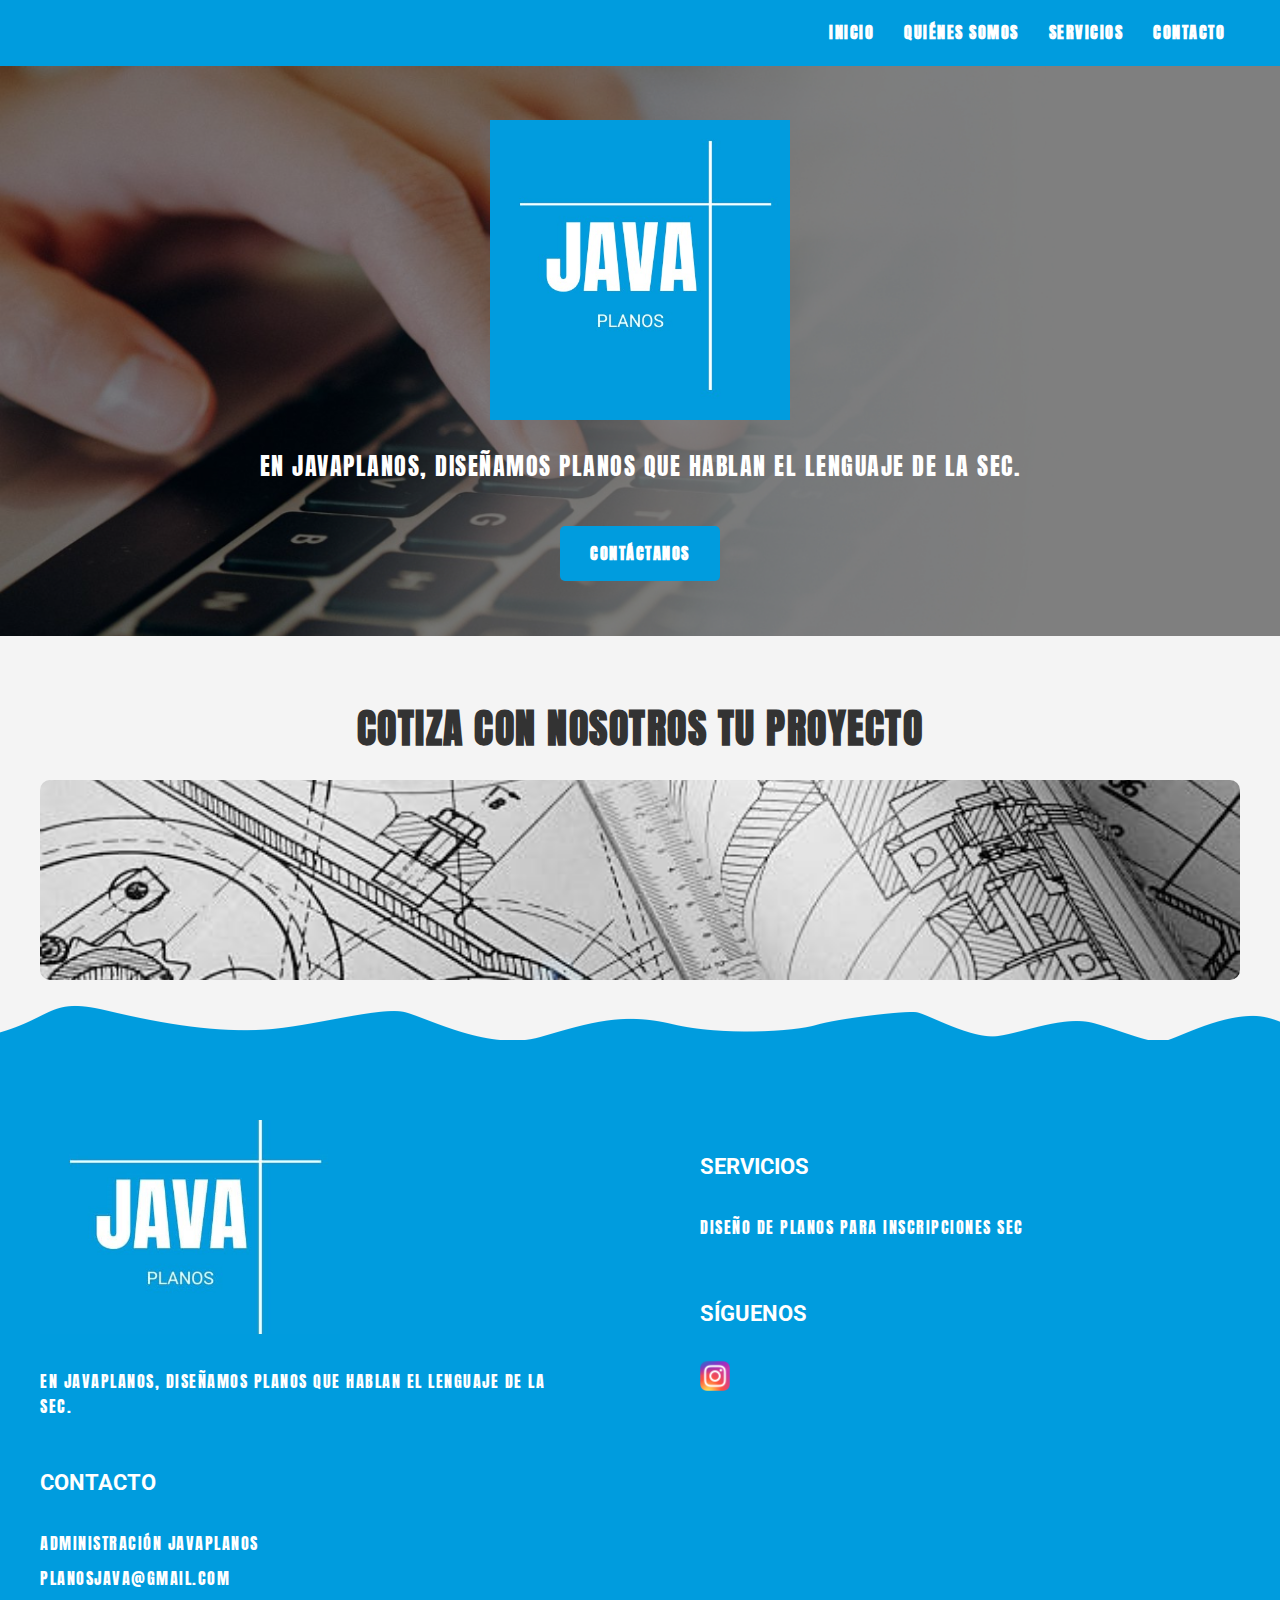
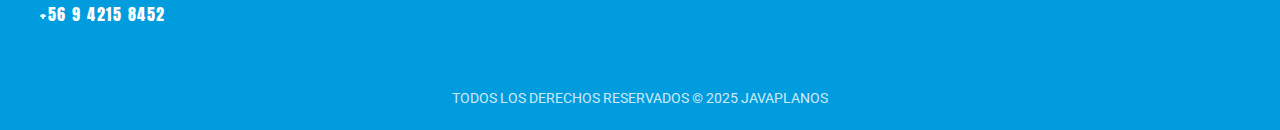
<file: index.html>
<!DOCTYPE html>
<html lang="en">
<head>
    <meta charset="UTF-8">
    <meta name="viewport" content="width=device-width, initial-scale=1.0">
    <title>JAVAPlanos - Diseño de planos</title>
    <link rel="stylesheet" href="styles.css">
    <link rel="icon" type="image/png" href="/favicon.png" />
    <link href="https://fonts.googleapis.com/css2?family=Anton&family=Roboto:wght@300;400;700&display=swap" rel="stylesheet">
</head>
<body>
    <!-- Header -->
    <header class="header">
        <div class="logo">
            
        </div>
        <nav class="nav-menu">
            <ul>
                <li><a href="index.html">Inicio</a></li>
                <li><a href="quienes-somos.html">Quiénes Somos</a></li>
                <li><a href="servicios.html">Servicios</a></li>
                <li><a href="contacto.html">Contacto</a></li>
            </ul>
        </nav>
    </header>

    <!-- Hero Section -->
    <section class="hero">
        <div class="overlay">
            <img src="logo.jpg" alt="JAVAPlanos Logo" class="hero-logo">
            <p>En JAVAPlanos, diseñamos planos que hablan el lenguaje de la SEC.</p>
            <a href="+56 9 4215 8452" class="cta-button">Contáctanos</a>
        </div>
    </section>


    <!-- Categorías de Servicios -->


    <!-- Galería de Imágenes -->
    <section class="gallery">
        <div class="overlay">
        <h2>Cotiza con nosotros tu proyecto</h2>
        </div>
        <div class="grid">
            <img src="1 (7).jpg" alt="Gestión de correos electrónicos">
        </div>
    </section>


    <!-- Footer -->
   <footer class="footer">
    <div class="footer-container">
        <!-- Columna 1: Descripción -->
        <div class="footer-column">
            <img src="logo1.jpg" alt="JAVAPlanos Logo1" class="hero-logo">
            <p>En JAVAPlanos, diseñamos planos que hablan el lenguaje de la SEC.</p>
            <h4>Contacto</h4>
            <ul>
                <li><a href="#">Administración JAVAPlanos</a></li>
                <li><a href="mailto:planosjava@gmail.com">planosjava@gmail.com</a></li>
                <li><a href="tel:pronto">+56 9 4215 8452</a></li>
            </ul>
        </div>

        <!-- Columna 2: Contactos, Servicios y Redes Sociales -->
        <div class="footer-column">

            <h4>Servicios</h4>
            <ul>
                <li><a href="#">Diseño de planos para inscripciones SEC</a></li>
            </ul>

            <h4>Síguenos</h4>
            <div class="social-icons">
                <a href="https://www.instagram.com/javaplanos/?hl=en"><img src="Instagram_logo_2016.webp" alt="Instagram"></a>
            </div>
        </div>
    </div>
    
    <div class="footer-bottom">
        Todos los derechos reservados © 2025 JAVAPlanos
    </div>
</footer>


</body>
</html>
</file>
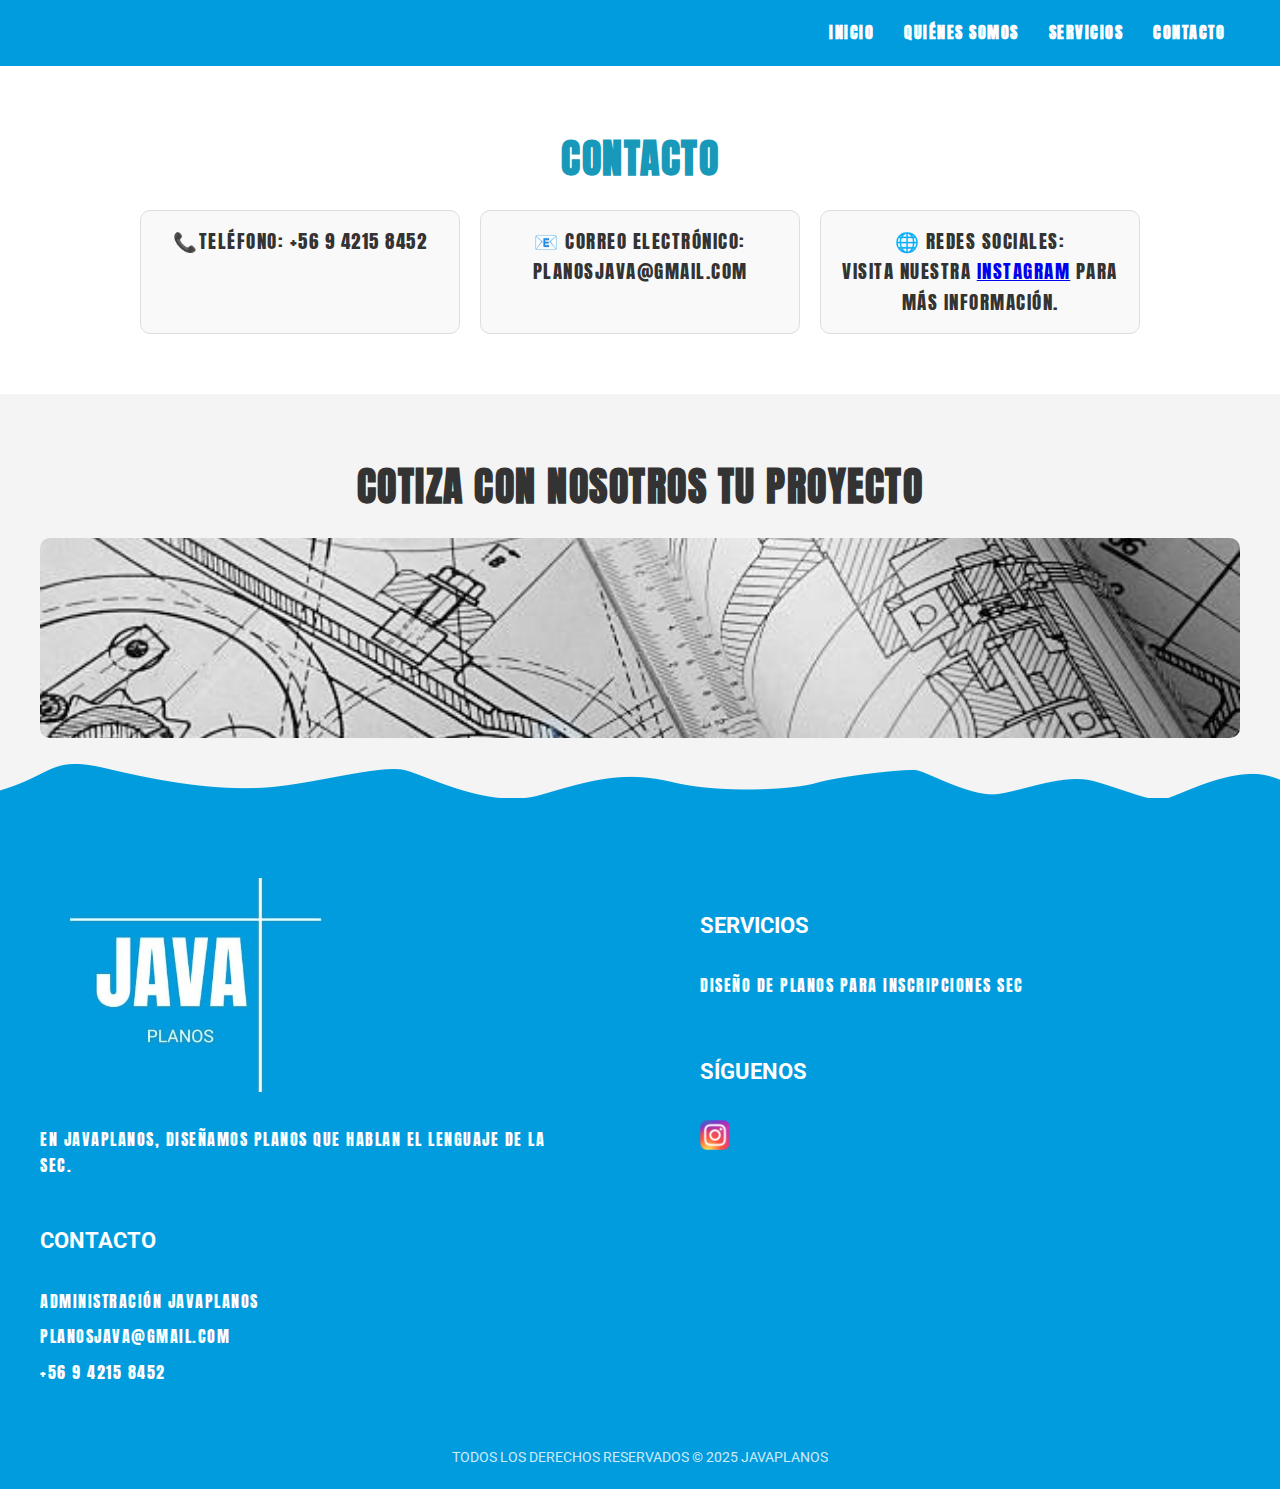
<file: contacto.html>
<!DOCTYPE html>
<html lang="en">
<head>
    <meta charset="UTF-8">
    <meta name="viewport" content="width=device-width, initial-scale=1.0">
    <title>JAVAPlanos - Diseño de planos</title>
    <link rel="stylesheet" href="styles.css">
    <link rel="icon" type="image/png" href="favicon.png" />
    <link href="https://fonts.googleapis.com/css2?family=Anton&family=Roboto:wght@300;400;700&display=swap" rel="stylesheet">
</head>
<body>
    <!-- Header -->
    <header class="header">
        <div class="logo">
            
        </div>
        <nav class="nav-menu">
            <ul>
                <li><a href="index.html">Inicio</a></li>
                <li><a href="quienes-somos.html">Quiénes Somos</a></li>
                <li><a href="servicios.html">Servicios</a></li>
                <li><a href="contacto.html">Contacto</a></li>
            </ul>
        </nav>
    </header>

    <!-- Hero Section -->
    


    <!-- Categorías de Servicios -->
    <section class="categories">
        <h2>Contacto</h2>
        <ul>
            <li>📞Teléfono: +56 9 4215 8452</li>
            <li>📧 Correo Electrónico: Planosjava@gmail.com</li>
            <li>🌐 Redes Sociales:<p>Visita nuestra <a href="https://www.instagram.com/javaplanos/?hl=en">Instagram</a> para más información.</p></li>
        </ul>
    </section>

    <!-- Galería de Imágenes -->
    <section class="gallery">
        <div class="overlay">
        <h2>Cotiza con nosotros tu proyecto</h2>
        </div>
        <div class="grid">
            <img src="1 (7).jpg" alt="Gestión de correos electrónicos">
        </div>
    </section>


    <!-- Footer -->
   <footer class="footer">
    <div class="footer-container">
        <!-- Columna 1: Descripción -->
        <div class="footer-column">
            <img src="logo1.jpg" alt="JAVAPlanos Logo1" class="hero-logo">
            <p>En JAVAPlanos, diseñamos planos que hablan el lenguaje de la SEC.</p>
            <h4>Contacto</h4>
            <ul>
                <li><a href="#">Administración JAVAPlanos</a></li>
                <li><a href="mailto:planosjava@gmail.com">planosjava@gmail.com</a></li>
                <li><a href="tel:pronto">+56 9 4215 8452</a></li>
            </ul>
        </div>

        <!-- Columna 2: Contactos, Servicios y Redes Sociales -->
        <div class="footer-column">

            <h4>Servicios</h4>
            <ul>
                <li><a href="#">Diseño de planos para inscripciones SEC</a></li>
            </ul>

            <h4>Síguenos</h4>
            <div class="social-icons">
                <a href="https://www.instagram.com/javaplanos/?hl=en"><img src="Instagram_logo_2016.webp" alt="Instagram"></a>
            </div>
        </div>
    </div>
    
    <div class="footer-bottom">
        Todos los derechos reservados © 2025 JAVAPlanos
    </div>
</footer>


</body>
</html>
</file>
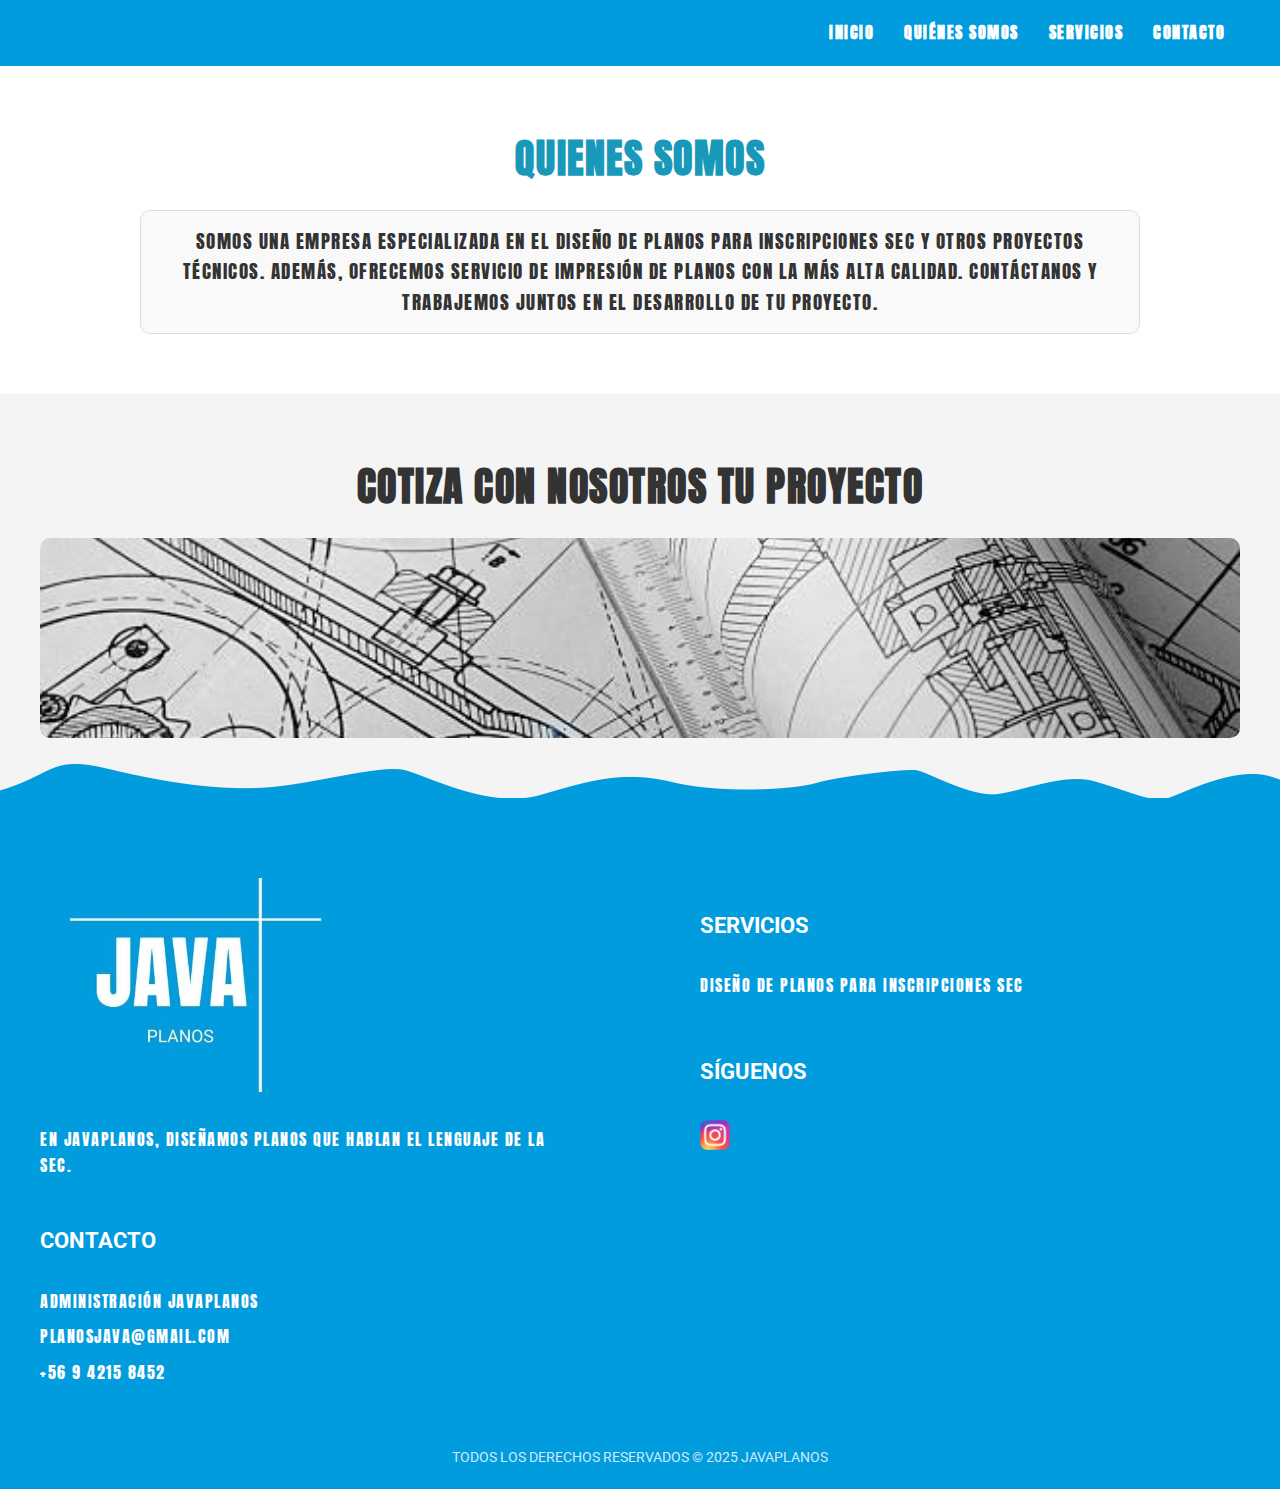
<file: quienes-somos.html>
<!DOCTYPE html>
<html lang="en">
<head>
    <meta charset="UTF-8">
    <meta name="viewport" content="width=device-width, initial-scale=1.0">
    <title>JAVAPlanos - Diseño de planos</title>
    <link rel="stylesheet" href="styles.css">
    <link rel="icon" type="image/png" href="favicon.png" />
    <link href="https://fonts.googleapis.com/css2?family=Anton&family=Roboto:wght@300;400;700&display=swap" rel="stylesheet">
</head>
<body>
    <!-- Header -->
    <header class="header">
        <div class="logo">
            
        </div>
        <nav class="nav-menu">
            <ul>
                <li><a href="index.html">Inicio</a></li>
                <li><a href="quienes-somos.html">Quiénes Somos</a></li>
                <li><a href="servicios.html">Servicios</a></li>
                <li><a href="contacto.html">Contacto</a></li>
            </ul>
        </nav>
    </header>

    <!-- Hero Section -->
    


    <!-- Categorías de Servicios -->
    <section class="categories">
        <h2>Quienes somos</h2>
        <ul>
            <li>SOMOS UNA EMPRESA ESPECIALIZADA EN EL DISEÑO DE PLANOS PARA INSCRIPCIONES SEC Y OTROS PROYECTOS TÉCNICOS. ADEMÁS, OFRECEMOS SERVICIO DE IMPRESIÓN DE PLANOS CON LA MÁS ALTA CALIDAD.

CONTÁCTANOS Y TRABAJEMOS JUNTOS EN EL DESARROLLO DE TU PROYECTO.</li>
        </ul>
    </section>

    <!-- Galería de Imágenes -->
    <section class="gallery">
        <div class="overlay">
        <h2>Cotiza con nosotros tu proyecto</h2>
        </div>
        <div class="grid">
            <img src="1 (7).jpg" alt="Gestión de correos electrónicos">
        </div>
    </section>


    <!-- Footer -->
   <footer class="footer">
    <div class="footer-container">
        <!-- Columna 1: Descripción -->
        <div class="footer-column">
            <img src="logo1.jpg" alt="JAVAPlanos Logo1" class="hero-logo">
            <p>En JAVAPlanos, diseñamos planos que hablan el lenguaje de la SEC.</p>
            <h4>Contacto</h4>
            <ul>
                <li><a href="#">Administración JAVAPlanos</a></li>
                <li><a href="mailto:planosjava@gmail.com">planosjava@gmail.com</a></li>
                <li><a href="tel:pronto">+56 9 4215 8452</a></li>
            </ul>
        </div>

        <!-- Columna 2: Contactos, Servicios y Redes Sociales -->
        <div class="footer-column">

            <h4>Servicios</h4>
            <ul>
                <li><a href="#">Diseño de planos para inscripciones SEC</a></li>
            </ul>

            <h4>Síguenos</h4>
            <div class="social-icons">
                <a href="https://www.instagram.com/javaplanos/?hl=en"><img src="Instagram_logo_2016.webp" alt="Instagram"></a>
            </div>
        </div>
    </div>
    
    <div class="footer-bottom">
        Todos los derechos reservados © 2025 JAVAPlanos
    </div>
</footer>


</body>
</html>
</file>
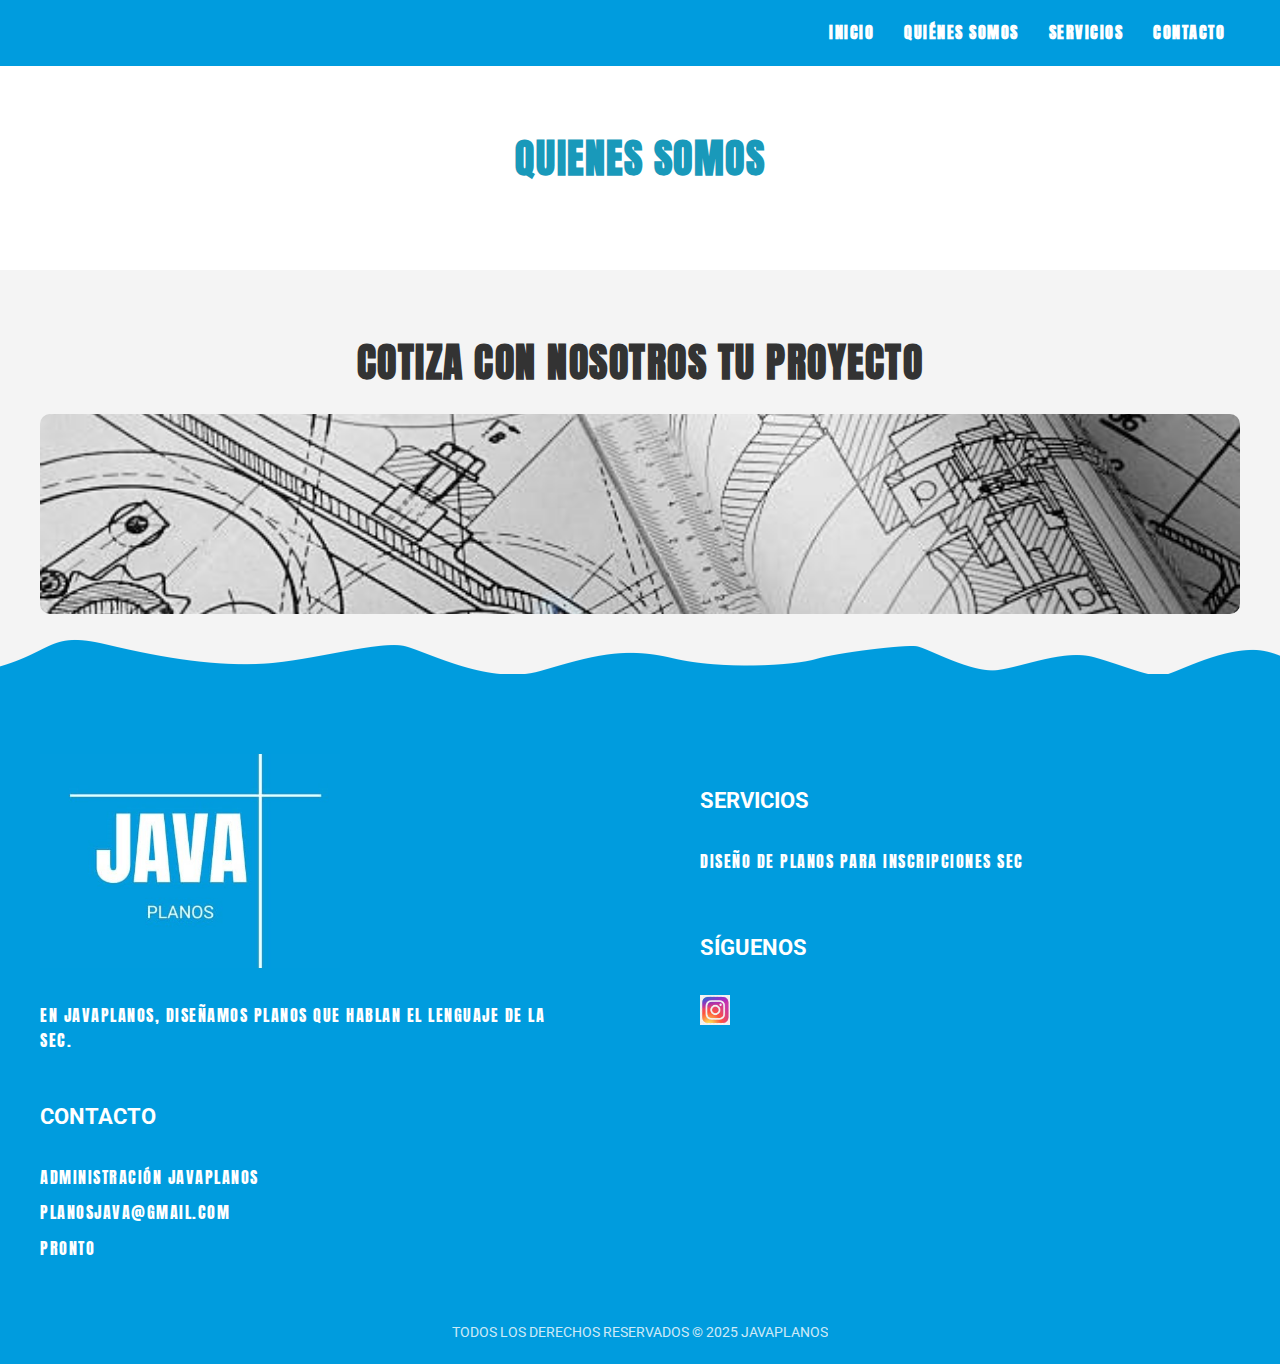
<file: quienes-somos.html.html>
<!DOCTYPE html>
<html lang="en">
<head>
    <meta charset="UTF-8">
    <meta name="viewport" content="width=device-width, initial-scale=1.0">
    <title>JAVAPlanos - Diseño de planos</title>
    <link rel="stylesheet" href="styles.css">
    <link href="https://fonts.googleapis.com/css2?family=Anton&family=Roboto:wght@300;400;700&display=swap" rel="stylesheet">
</head>
<body>
    <!-- Header -->
    <header class="header">
        <div class="logo">
            
        </div>
        <nav class="nav-menu">
            <ul>
                <li><a href="index.html">Inicio</a></li>
                <li><a href="quienes-somos.html">Quiénes Somos</a></li>
                <li><a href="servicios.html">Servicios</a></li>
                <li><a href="contacto.html">Contacto</a></li>
            </ul>
        </nav>
    </header>

    <!-- Hero Section -->
    


    <!-- Categorías de Servicios -->
    <section class="categories">
        <h2>Quienes somos</h2>
        <ul>

        </ul>
    </section>

    <!-- Galería de Imágenes -->
    <section class="gallery">
        <div class="overlay">
        <h2>Cotiza con nosotros tu proyecto</h2>
        </div>
        <div class="grid">
            <img src="1 (7).jpg" alt="Gestión de correos electrónicos">
        </div>
    </section>


    <!-- Footer -->
   <footer class="footer">
    <div class="footer-container">
        <!-- Columna 1: Descripción -->
        <div class="footer-column">
            <img src="logo1.jpg" alt="JAVAPlanos Logo1" class="hero-logo">
            <p>En JAVAPlanos, diseñamos planos que hablan el lenguaje de la SEC.</p>
            <h4>Contacto</h4>
            <ul>
                <li><a href="#">Administración JAVAPlanos</a></li>
                <li><a href="mailto:planosjava@gmail.com">planosjava@gmail.com</a></li>
                <li><a href="tel:pronto">pronto</a></li>
            </ul>
        </div>

        <!-- Columna 2: Contactos, Servicios y Redes Sociales -->
        <div class="footer-column">

            <h4>Servicios</h4>
            <ul>
                <li><a href="#">Diseño de planos para inscripciones SEC</a></li>
            </ul>

            <h4>Síguenos</h4>
            <div class="social-icons">
                <a href="#"><img src="logoig.png" alt="Instagram"></a>
            </div>
        </div>
    </div>
    
    <div class="footer-bottom">
        Todos los derechos reservados © 2025 JAVAPlanos
    </div>
</footer>


</body>
</html>
</file>
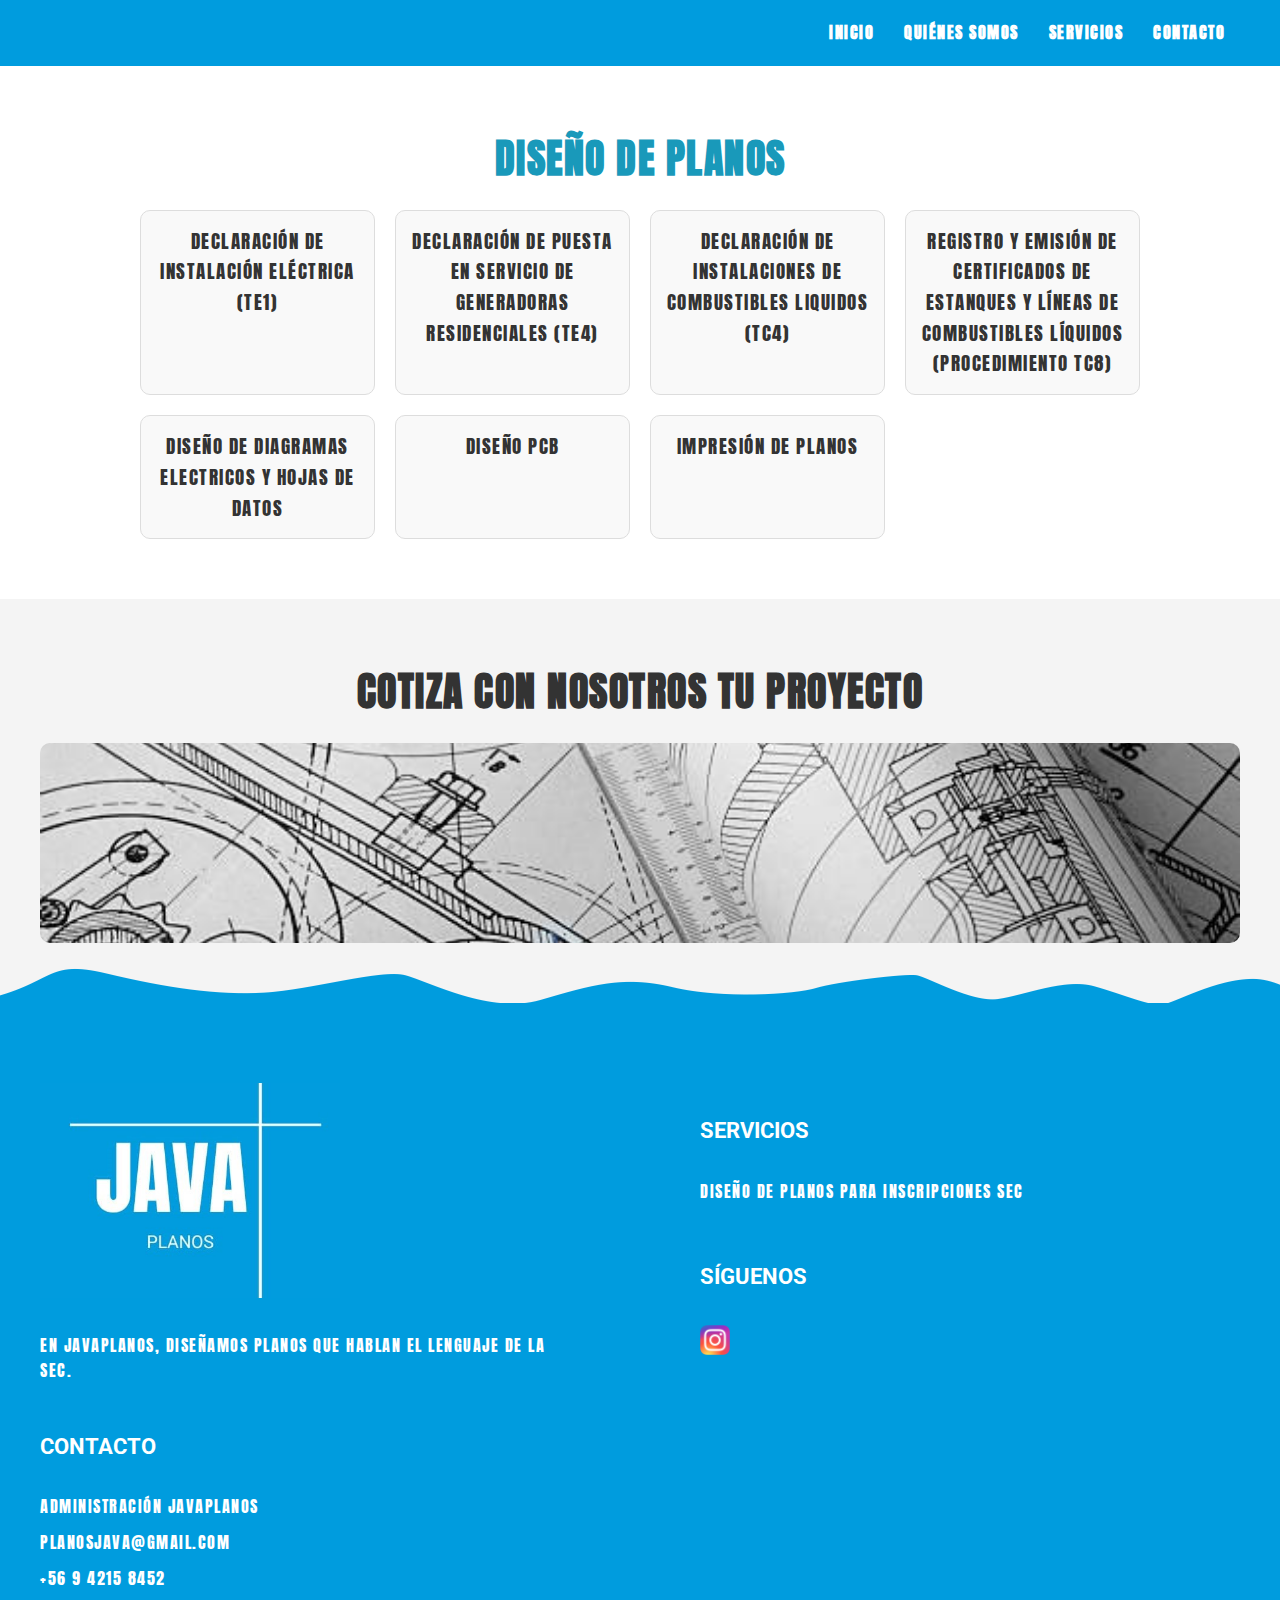
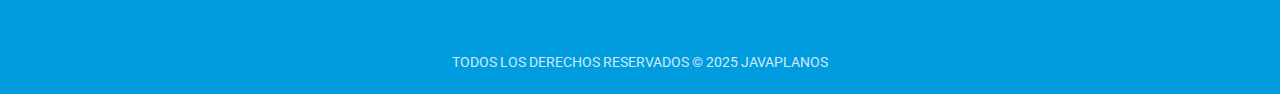
<file: servicios.html>
<!DOCTYPE html>
<html lang="en">
<head>
    <meta charset="UTF-8">
    <meta name="viewport" content="width=device-width, initial-scale=1.0">
    <title>JAVAPlanos - Diseño de planos</title>
    <link rel="stylesheet" href="styles.css">
    <link rel="icon" type="image/png" href="favicon.png" />
    <link href="https://fonts.googleapis.com/css2?family=Anton&family=Roboto:wght@300;400;700&display=swap" rel="stylesheet">
</head>
<body>
    <!-- Header -->
    <header class="header">
        <div class="logo">
            
        </div>
        <nav class="nav-menu">
            <ul>
                <li><a href="index.html">Inicio</a></li>
                <li><a href="quienes-somos.html">Quiénes Somos</a></li>
                <li><a href="servicios.html">Servicios</a></li>
                <li><a href="contacto.html">Contacto</a></li>
            </ul>
        </nav>
    </header>

    <!-- Hero Section -->
    


    <!-- Categorías de Servicios -->
    <section class="categories">
        <h2>Diseño de planos</h2>
        <ul>
            <li>Declaración de instalación eléctrica (TE1)</li>
            <li>Declaración de puesta en servicio de generadoras residenciales (TE4)</li>
            <li>Declaración de Instalaciones de Combustibles Liquidos (TC4)</li>
            <li>Registro y emisión de certificados de estanques y líneas de combustibles líquidos (procedimiento TC8)</li>
            <li>Diseño de diagramas electricos y hojas de datos</li>
            <li>Diseño PCB</li>
            <li>Impresión de planos</li>
        </ul>
    </section>

    <!-- Galería de Imágenes -->
    <section class="gallery">
        <div class="overlay">
        <h2>Cotiza con nosotros tu proyecto</h2>
        </div>
        <div class="grid">
            <img src="1 (7).jpg" alt="Gestión de correos electrónicos">
        </div>
    </section>


    <!-- Footer -->
   <footer class="footer">
    <div class="footer-container">
        <!-- Columna 1: Descripción -->
        <div class="footer-column">
            <img src="logo1.jpg" alt="JAVAPlanos Logo1" class="hero-logo">
            <p>En JAVAPlanos, diseñamos planos que hablan el lenguaje de la SEC.</p>
            <h4>Contacto</h4>
            <ul>
                <li><a href="#">Administración JAVAPlanos</a></li>
                <li><a href="mailto:planosjava@gmail.com">planosjava@gmail.com</a></li>
                <li><a href="tel:pronto">+56 9 4215 8452</a></li>
            </ul>
        </div>

        <!-- Columna 2: Contactos, Servicios y Redes Sociales -->
        <div class="footer-column">

            <h4>Servicios</h4>
            <ul>
                <li><a href="#">Diseño de planos para inscripciones SEC</a></li>
            </ul>

            <h4>Síguenos</h4>
            <div class="social-icons">
                <a href="https://www.instagram.com/javaplanos/?hl=en"><img src="Instagram_logo_2016.webp" alt="Instagram"></a>
            </div>
        </div>
    </div>
    
    <div class="footer-bottom">
        Todos los derechos reservados © 2025 JAVAPlanos
    </div>
</footer>


</body>
</html>
</file>
<file: styles.css>
/* General Reset */
body, h1, h2, h3, p, ul, li, a {
    font-family: 'Anton', sans-serif;
    text-transform: uppercase;
    margin: 0;
    padding: 0;
    box-sizing: border-box;
    letter-spacing: 1.5px;
}
body {
    font-family: 'Roboto', sans-serif;
    color: #333;
    line-height: 1.6;
    background-color: #f9f9f9;
    margin: 0;
    letter-spacing: normal;
}

/* Header */
.header {
    display: flex;
    justify-content: space-between;
    align-items: center;
    padding: 20px 40px;
    background-color: #009CDE;
    color: #fff;
}
.header .logo img {
    height: 50px;
}
.nav-menu ul {
    display: flex;
    list-style: none;
    flex-wrap: wrap;
}
.nav-menu ul li {
    margin: 0 15px;
}
.nav-menu ul li a {
    color: #fff;
    text-decoration: none;
    font-weight: bold;
    transition: color 0.3s;
}
.nav-menu ul li a:hover {
    color: #e60000;
}

/* Hero Section */
.hero {
    position: relative;
    text-align: center;
    padding: 150px 20px;
    background: url('1 (4).jpg') no-repeat center center/cover;
    color: white;
    height: 30vh;
    display: flex;
    align-items: center;
    justify-content: center;
}

/* Capa de oscurecimiento */
.hero::before {
    content: "";
    position: absolute;
    top: 0;
    left: 0;
    width: 100%;
    height: 100%;
    background-color: rgba(0, 0, 0, 0.5);
    z-index: 1;
}

/* Contenido de la sección */
.hero .overlay {
    position: relative;
    z-index: 2;
    text-align: center;
}

/* Logo */
.hero-logo {
    max-width: 300px;
    height: auto;
    margin-bottom: 20px;
}

/* Texto */
.hero p {
    font-size: 1.5rem;
    margin-bottom: 40px;
}

/* Botón */
.hero .cta-button {
    display: inline-block;
    padding: 15px 30px;
    background-color: #009CDE;
    color: #fff;
    text-transform: uppercase;
    text-decoration: none;
    font-weight: bold;
    border-radius: 5px;
    transition: all 0.3s ease-in-out;
}

.hero .cta-button:hover {
    background-color: #ffeb3b;
    transform: scale(1.1);
}

/* Categorías de Servicios */
.categories {
    padding: 60px 20px;
    text-align: center;
    background-color: #fff;
}
.categories h2 {
    font-size: 2.5rem;
    margin-bottom: 20px;
    color: #1999ba;
}
.categories ul {
    display: grid;
    grid-template-columns: repeat(auto-fit, minmax(200px, 1fr));
    gap: 20px;
    list-style: none;
    padding: 0;
    max-width: 1000px;
    margin: 0 auto;
}
.categories ul li {
    font-size: 1.2rem;
    padding: 15px;
    background-color: #f9f9f9;
    border: 1px solid #ddd;
    border-radius: 10px;
    transition: transform 0.3s, box-shadow 0.3s;
}
.categories ul li:hover {
    transform: translateY(-5px);
    box-shadow: 0 4px 10px rgba(0, 0, 0, 0.1);
}

/* Galería */
.gallery {
    padding: 60px 20px;
    background-color: #f4f4f4;
}
.gallery h2 {
    text-align: center;
    font-size: 2.5rem;
    margin-bottom: 20px;
}
.gallery .grid {
    display: grid;
    grid-template-columns: repeat(auto-fit, minmax(250px, 1fr));
    gap: 20px;
    max-width: 1200px;
    margin: 0 auto;
}
.gallery img {
    width: 100%;
    height: 200px;
    object-fit: cover;
    border-radius: 10px;
}

/* Footer */
.footer {
    position: relative;
    background-color: #009CDE;
    color: #fff;
    padding: 60px 20px 20px;
    text-align: left;
}

/* Efecto ondulado en la parte superior */
.footer::before {
    content: "";
    position: absolute;
    top: -40px;
    left: 0;
    width: 100%;
    height: 80px;
    background: url("footer.png") no-repeat center;

    background-size: cover;
}

/* Contenedor del Footer con 2 columnas */
.footer-container {
    display: grid;
    grid-template-columns: repeat(2, 1fr); /* 2 columnas en PC */
    gap: 120px;
    padding: 20px 20px;
    background-color: #009CDE;
    color: #fff;
}

/* Media Query: En móviles, cambia a una sola columna */
@media (max-width: 768px) {
    .footer-container {
        grid-template-columns: 1fr; /* 1 sola columna */
        text-align: center; /* Centra el contenido */
    }
}


/* Estilo de cada columna */
.footer-column {
    display: flex;
    flex-direction: column;
    gap: 15px;
}

/* Estilos de los títulos */
.footer-column h3,
.footer-column h4 {
    font-size: 1.4rem;
    font-weight: bold;
    margin-bottom: 15px;
}

/* Estilos de los enlaces */
.footer-column ul {
    list-style: none;
    padding: 0;
}

.footer-column ul li {
    margin-bottom: 10px;
}

.footer-column ul li a {
    color: #fff;
    text-decoration: none;
    transition: color 0.3s;
    font-size: 1rem;
}

.footer-column ul li a:hover {
    color: #ffeb3b;
}

/* Redes sociales alineadas */
/* Redes sociales alineadas */
.social-icons {
    display: flex;
    gap: 15px;
    align-items: center; /* Centra verticalmente los íconos con el texto */
    justify-content: flex-start; /* Alinea a la izquierda en PC */
}

/* En móviles, centra los íconos */
@media (max-width: 768px) {
    .social-icons {
        justify-content: center;
    }
}

/* Ajuste de las imágenes de redes sociales */
.social-icons a img {
    width: 30px;
    height: 30px;
    transition: transform 0.3s;
    vertical-align: middle; /* Asegura que estén alineados con el texto */
    display: inline-block;
}


/* Pie de página */
.footer-bottom {
    text-align: center;
    margin-top: 30px;
    font-size: 0.9rem;
    opacity: 0.8;
}
</file>
